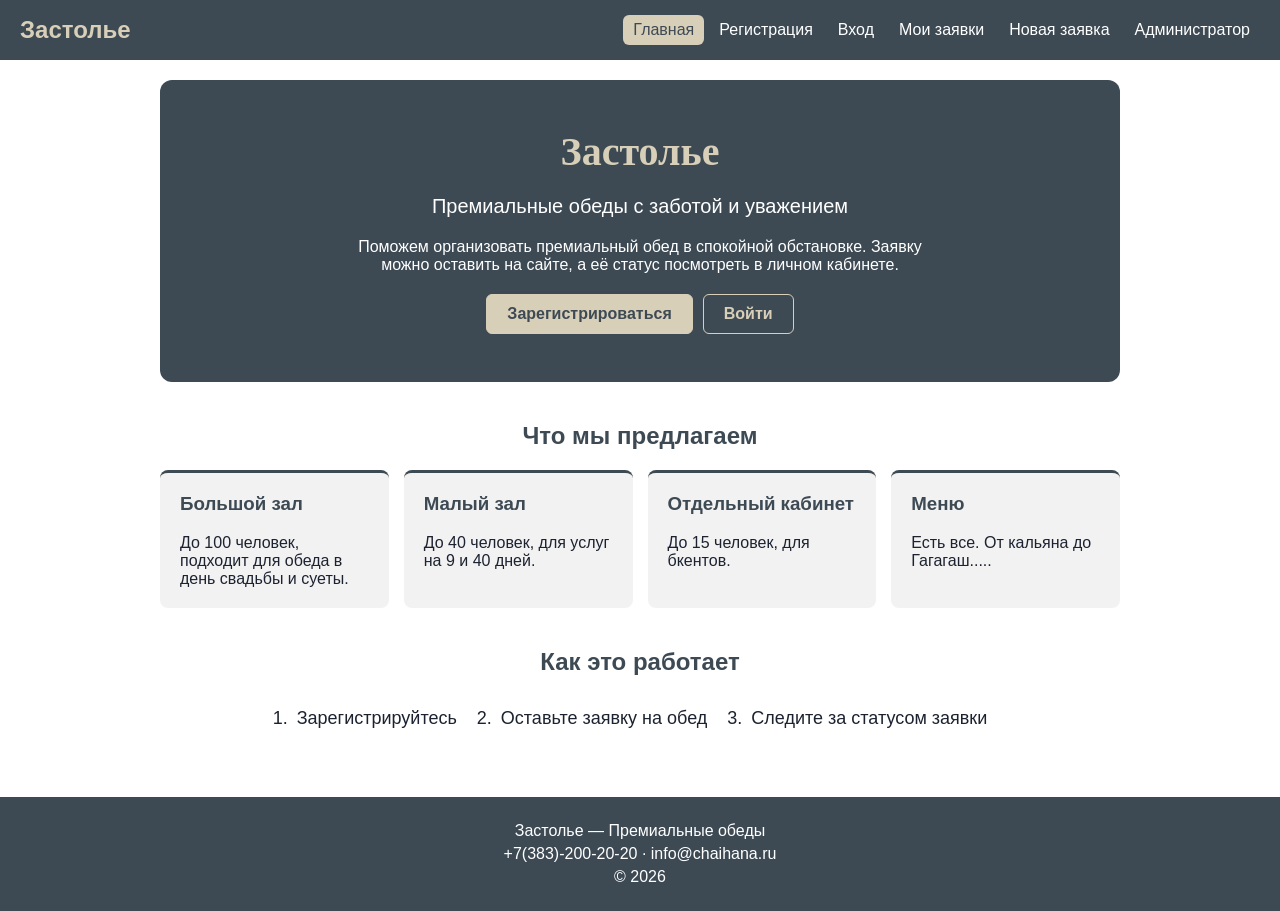
<file: index.html>
<!DOCTYPE html>
<html lang="ru">
<head>
  <meta charset="UTF-8">
  <meta name="viewport" content="width=device-width, initial-scale=1.0">
  <title>Главная | Застолье</title>
  <link rel="stylesheet" href="style.css">
</head>
<body class="page">
  <header class="header">
    <a class="header__logo" href="index.html">Застолье</a>
    <nav class="header__nav">
      <a class="header__link header__link--active" href="index.html">Главная</a>
      <a class="header__link" href="register.html">Регистрация</a>
      <a class="header__link" href="login.html">Вход</a>
      <a class="header__link" href="orders.html">Мои заявки</a>
      <a class="header__link" href="create.html">Новая заявка</a>
      <a class="header__link" href="admin.html">Администратор</a>
    </nav>
  </header>

  <main class="main">
    <section class="hero">
      <h1 class="hero__title">Застолье</h1>
      <p class="hero__slogan">Премиальные обеды с заботой и уважением</p>
      <p class="hero__text">Поможем организовать премиальный обед в спокойной обстановке. Заявку можно оставить на сайте, а её статус посмотреть в личном кабинете.</p>
      <div class="hero__buttons">
        <a class="button button--light" href="register.html">Зарегистрироваться</a>
        <a class="button button--outline" href="login.html">Войти</a>
      </div>
    </section>

    <section class="services">
      <h2 class="section-title">Что мы предлагаем</h2>
      <div class="services__list">
        <article class="card">
          <h3 class="card__title">Большой зал</h3>
          <p class="card__text">До 100 человек, подходит для обеда в день свадьбы и суеты.</p>
        </article>
        <article class="card">
          <h3 class="card__title">Малый зал</h3>
          <p class="card__text">До 40 человек, для услуг на 9 и 40 дней.</p>
        </article>
        <article class="card">
          <h3 class="card__title">Отдельный кабинет</h3>
          <p class="card__text">До 15 человек, для бкентов.</p>
        </article>
        <article class="card">
          <h3 class="card__title">Меню</h3>
          <p class="card__text">Есть все. От кальяна до Гагагаш.....</p>
        </article>
      </div>
    </section>

    <section class="steps">
      <h2 class="section-title">Как это работает</h2>
      <ol class="steps__list">
        <li class="steps__item">Зарегистрируйтесь</li>
        <li class="steps__item">Оставьте заявку на обед</li>
        <li class="steps__item">Следите за статусом заявки</li>
      </ol>
    </section>
  </main>

  <footer class="footer">
    <p class="footer__text">Застолье — Премиальные обеды</p>
    <p class="footer__text">+7(383)-200-20-20 · info@chaihana.ru</p>
    <p class="footer__text">© 2026</p>
  </footer>
</body>
</html>
</file>
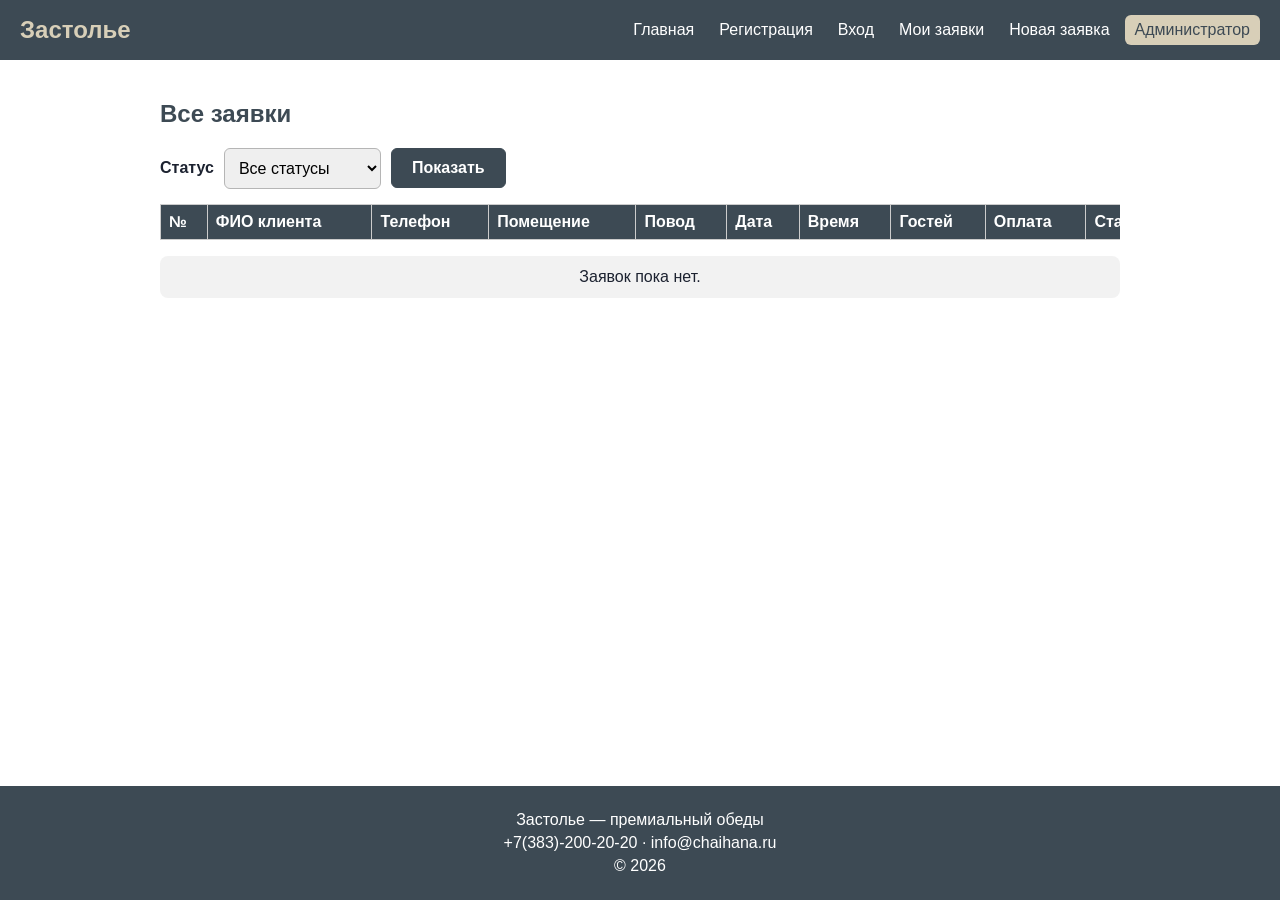
<file: admin.html>
<!DOCTYPE html>
<html lang="ru">
<head>
  <meta charset="UTF-8">
  <meta name="viewport" content="width=device-width, initial-scale=1.0">
  <title>Панель администратора | Застолье</title>
  <link rel="stylesheet" href="style.css">
</head>
<body class="page">
  <header class="header">
    <a class="header__logo" href="index.html">Застолье</a>
    <nav class="header__nav">
      <a class="header__link" href="index.html">Главная</a>
      <a class="header__link" href="register.html">Регистрация</a>
      <a class="header__link" href="login.html">Вход</a>
      <a class="header__link" href="orders.html">Мои заявки</a>
      <a class="header__link" href="create.html">Новая заявка</a>
      <a class="header__link header__link--active" href="admin.html">Администратор</a>
    </nav>
  </header>

  <main class="main">
    <section class="admin">
      <h1 class="admin__title">Все заявки</h1>
      <form class="form filter" id="filter-form" method="post" action="">
        <label class="form__label" for="filter">Статус</label>
        <select class="form__input filter__select" id="filter" name="filter">
          <option value="all">Все статусы</option>
          <option value="new">Новая</option>
          <option value="work">Обед назначен</option>
          <option value="done">Обед проведён</option>
          <option value="cancel">Отменена</option>
        </select>
        <button class="button" type="submit">Показать</button>
      </form>
      <div class="admin__scroll">
        <table class="table">
          <thead>
            <tr>
              <th class="table__head">№</th>
              <th class="table__head">ФИО клиента</th>
              <th class="table__head">Телефон</th>
              <th class="table__head">Помещение</th>
              <th class="table__head">Повод</th>
              <th class="table__head">Дата</th>
              <th class="table__head">Время</th>
              <th class="table__head">Гостей</th>
              <th class="table__head">Оплата</th>
              <th class="table__head">Статус</th>
              <th class="table__head">Смена статуса</th>
            </tr>
          </thead>
          <tbody id="admin-table"></tbody>
        </table>
      </div>
      <p class="message" id="admin-empty">Заявок пока нет.</p>
    </section>
  </main>

  <footer class="footer">
    <p class="footer__text">Застолье — премиальный обеды</p>
    <p class="footer__text">+7(383)-200-20-20 · info@сhaihana.ru</p>
    <p class="footer__text">© 2026</p>
  </footer>
  <script src="script.js"></script>
</body>
</html>
</file>
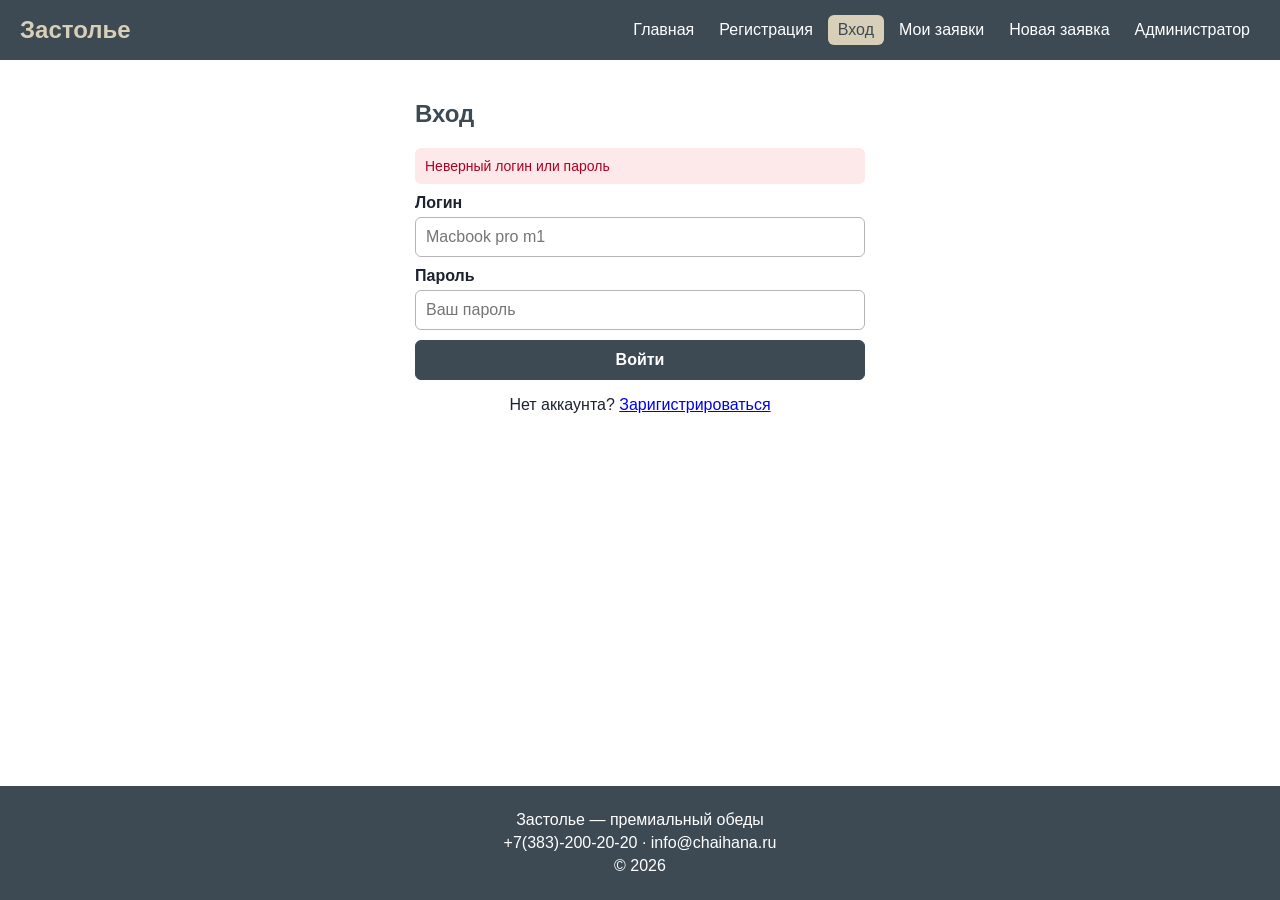
<file: login.html>
<!DOCTYPE html>
<html lang="ru">
<head>
  <meta charset="UTF-8">
  <meta name="viewport" content="width=device-width, initial-scale=1.0">
  <title>Вход | Застолье</title>
  <link rel="stylesheet" href="style.css">
</head>
<body class="page">
  <header class="header">
    <a class="header__logo" href="index.html">Застолье</a>
    <nav class="header__nav">
      <a class="header__link" href="index.html">Главная</a>
      <a class="header__link" href="register.html">Регистрация</a>
      <a class="header__link header__link--active" href="login.html">Вход</a>
      <a class="header__link" href="orders.html">Мои заявки</a>
      <a class="header__link" href="create.html">Новая заявка</a>
      <a class="header__link" href="admin.html">Администратор</a>
    </nav>
  </header>

  <main class="main">
    <section class="auth">
      <h1 class="auth__title">Вход</h1>
      <form class="form" method="post" action="">
        <p class="form__error form__error--box">Неверный логин или пароль</p>
        <div class="form__group">
          <label class="form__label" for="login">Логин</label>
          <input class="form__input" type="text" id="login" name="login" placeholder="Macbook pro m1" required>
        </div>
        <div class="form__group">
          <label class="form__label" for="password">Пароль</label>
          <input class="form__input" type="password" id="password" name="password" placeholder="Ваш пароль" required>
        </div>
        <button class="button form__submit" type="submit">Войти</button>
      </form>
      <p class="auth__link">Нет аккаунта? <a href="register.html">Заригистрироваться</a></p>
    </section>
  </main>

  <footer class="footer">
    <p class="footer__text">Застолье — премиальный обеды</p>
    <p class="footer__text">+7(383)-200-20-20 · info@chaihana.ru</p>
    <p class="footer__text">© 2026</p>
  </footer>
</body>
</html>
</file>
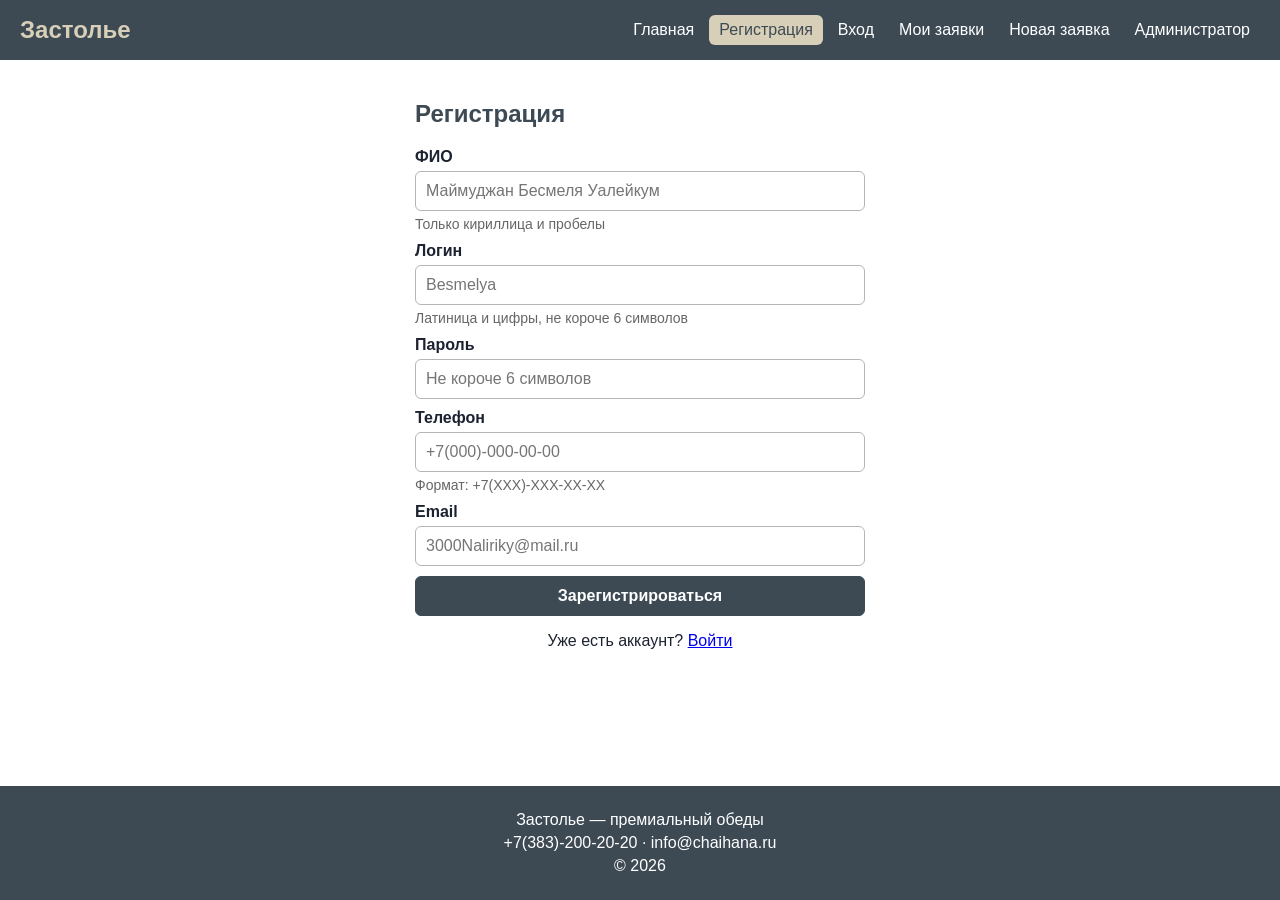
<file: register.html>
<!DOCTYPE html>
<html lang="ru">
<head>
  <meta charset="UTF-8">
  <meta name="viewport" content="width=device-width, initial-scale=1.0">
  <title>Регистрация | Застолье</title>
  <link rel="stylesheet" href="style.css">
</head>
<body class="page">
  <header class="header">
    <a class="header__logo" href="index.html">Застолье</a>
    <nav class="header__nav">
      <a class="header__link" href="index.html">Главная</a>
      <a class="header__link header__link--active" href="register.html">Регистрация</a>
      <a class="header__link" href="login.html">Вход</a>
      <a class="header__link" href="orders.html">Мои заявки</a>
      <a class="header__link" href="create.html">Новая заявка</a>
      <a class="header__link" href="admin.html">Администратор</a>
    </nav>
  </header>

  <main class="main">
    <section class="auth">
      <h1 class="auth__title">Регистрация</h1>
      <form class="form" method="post" action="">
        <div class="form__group">
          <label class="form__label" for="fio">ФИО</label>
          <input class="form__input" type="text" id="fio" name="fio" placeholder="Маймуджан Бесмеля Уалейкум" required>
        <p class="form__hint">Только кириллица и пробелы</p>
        </div>
        <div class="form__group">
          <label class="form__label" for="login">Логин</label>
          <input class="form__input" type="text" id="login" name="login" placeholder="Besmelya" minlength="6" required>
        <p class="form__hint">Латиница и цифры, не короче 6 символов</p>
        </div>
        <div class="form__group">
          <label class="form__label" for="password">Пароль</label>
          <input class="form__input" type="password" id="password" name="password" placeholder="Не короче 6 символов" minlength="6" required>
        </div>
        <div class="form__group">
          <label class="form__label" for="phone">Телефон</label>
          <input class="form__input" type="tel" id="phone" name="phone" placeholder="+7(000)-000-00-00" required>
        <p class="form__hint">Формат: +7(XXX)-XXX-XX-XX</p>
        </div>
        <div class="form__group">
          <label class="form__label" for="email">Email</label>
          <input class="form__input" type="email" id="email" name="email" placeholder="3000Naliriky@mail.ru" required>
        </div>
        <button class="button form__submit" type="submit">Зарегистрироваться</button>
      </form>
      <p class="auth__link">Уже есть аккаунт? <a href="login.html">Войти</a></p>
    </section>
  </main>

  <footer class="footer">
    <p class="footer__text">Застолье — премиальный обеды</p>
    <p class="footer__text">+7(383)-200-20-20 · info@chaihana.ru</p>
    <p class="footer__text">© 2026</p>
  </footer>
</body>
</html>
</file>
<file: style.css>
:root {
  --color-main: #3d4a54;
  --color-accent: #d8cfb8;
  --color-text: #1c2230;
  --color-bg: #ffffff;
  --color-gray: #f2f2f2;
  --color-error: #b00020;
}
* {
  box-sizing: border-box;
}

.page {
  display: flex;
  flex-direction: column;
  min-height: 100vh;
  margin: 0;
  font-family: Arial, sans-serif;
  color: var(--color-text);
  background-color: var(--color-bg);
}

.main {
  flex: 1;
  width: 100%;
  max-width: 62.5rem;
  margin: 0 auto;
  padding: 1.25rem;
}

.section-title {
  margin: 2.5rem 0 1.25rem;
  text-align: center;
  color: var(--color-main);
}

.message {
  padding: 0.75rem;
  text-align: center;
  background-color: var(--color-gray);
  border-radius: 0.5rem;
}
.header {
  display: flex;
  flex-wrap: wrap;
  align-items: center;
  justify-content: space-between;
  gap: 0.625rem;
  padding: 0.9375rem 1.25rem;
  background-color: var(--color-main);
}

.header__logo {
  font-size: 1.5rem;
  font-weight: bold;
  color: var(--color-accent);
  text-decoration: none;
}

.header__nav {
  display: flex;
  flex-wrap: wrap;
  gap: 0.3125rem;
}

.header__link {
  color: #ffffff;
  text-decoration: none;
}

.header__link {
  padding: 0.375rem 0.625rem;
}

.header__link--active {
  color: var(--color-main);
  background-color: var(--color-accent);
  border-radius: 0.375rem;
}
.footer {
  margin-top: 1.25rem;
  padding: 1.25rem;
  text-align: center;
  color: #ffffff;
  background-color: var(--color-main);
}

.footer__text {
  margin: 0.3125rem 0;
}
.button {
  display: inline-block;
  padding: 0.625rem 1.25rem;
  font-size: 1rem;
  font-weight: bold;
  border-radius: 0.375rem;
  color: #ffffff;
  text-decoration: none;
  background-color: var(--color-main);
  border: 1px solid var(--color-main);
  cursor: pointer;
}

.button--light {
  color: var(--color-main);
  background-color: var(--color-accent);
  border-color: var(--color-accent);
}

.button--outline {
  color: var(--color-accent);
  background-color: transparent;
  border-color: var(--color-accent);
}
.form {
  display: flex;
  flex-direction: column;
  gap: 0.625rem;
}

.form__group {
  display: flex;
  flex-direction: column;
  gap: 0.3125rem;
}

.form__fieldset {
  margin: 0;
  padding: 0;
  border: none;
}

.form__label {
  padding: 0;
  font-weight: bold;
}

.form__input {
  width: 100%;
  padding: 0.625rem;
  font-size: 1rem;
  border: 1px solid #b5b5b5;
  border-radius: 0.375rem;
}

.form__input--invalid {
  border-color: var(--color-error);
}

.form__option {
  display: flex;
  align-items: center;
  gap: 0.3125rem;
}

.form__hint {
  margin: 0;
  font-size: 0.875rem;
  color: #666666;
}

.form__error {
  margin: 0;
  font-size: 0.875rem;
  color: var(--color-error);
}

.form__error--box {
  padding: 0.625rem;
  background-color: #fde8ea;
  border-radius: 0.375rem;
}
.status {
  display: inline-block;
  padding: 0.25rem 0.75rem;
  font-size: 0.875rem;
  font-weight: bold;
  color: #ffffff;
  border-radius: 1rem;
}

.status--new {
  background-color: #2563eb;
}

.status--work {
  color: #000000;
  background-color: #f2c94c;
}

.status--done {
  background-color: #27ae60;
}

.status--cancel {
  background-color: #828282;
}
.hero {
  padding: 3rem 1.25rem;
  text-align: center;
  color: #ffffff;
  background-color: var(--color-main);
  border-radius: 0.75rem;
}

.hero__title {
  margin: 0;
  font-family: Georgia, serif;
  font-size: 2.5rem;
  color: var(--color-accent);
}

.hero__slogan {
  font-size: 1.25rem;
}

.hero__text {
  max-width: 37.5rem;
  margin: 0 auto 1.25rem;
}

.hero__buttons {
  display: flex;
  flex-wrap: wrap;
  justify-content: center;
  gap: 0.625rem;
}

.services__list {
  display: grid;
  grid-template-columns: repeat(auto-fit, minmax(13.75rem, 1fr));
  gap: 0.9375rem;
}

.card {
  padding: 1.25rem;
  background-color: var(--color-gray);
  border-top: 3px solid var(--color-main);
  border-radius: 0.5rem;
}

.card__title {
  margin-top: 0;
  color: var(--color-main);
}

.card__text {
  margin-bottom: 0;
}

.steps__list {
  display: flex;
  flex-wrap: wrap;
  justify-content: center;
  gap: 1.25rem;
  padding-left: 1.25rem;
}

.steps__item {
  padding: 0.75rem 1.25rem 0.75rem 0.25rem;
  font-size: 1.125rem;
}
.auth {
  max-width: 28.125rem;
  margin: 0 auto;
}

.auth__title {
  color: var(--color-main);
}

.auth__link {
  text-align: center;
}
.orders__head {
  display: flex;
  flex-wrap: wrap;
  align-items: center;
  justify-content: space-between;
  gap: 0.625rem;
}

.orders__list {
  display: grid;
  grid-template-columns: repeat(auto-fit, minmax(15.625rem, 1fr));
  gap: 0.9375rem;
}

.order {
  padding: 1.25rem;
  background-color: var(--color-gray);
  border-radius: 0.5rem;
}

.order__number {
  margin-top: 0;
  font-size: 1.25rem;
  color: var(--color-main);
}

.order__row {
  margin: 0.3125rem 0;
}

.order__label {
  color: #666666;
}

.order__reason {
  font-size: 0.875rem;
  color: var(--color-error);
}

.order__review {
  font-style: italic;
}

.review {
  margin-top: 0.625rem;
}

.review__text {
  min-height: 5rem;
}
.admin__title,
.orders__title {
  color: var(--color-main);
}

.filter {
  flex-direction: row;
  flex-wrap: wrap;
  align-items: center;
  margin-bottom: 0.9375rem;
}

.filter__select {
  width: auto;
}

.admin__scroll {
  overflow-x: auto;
  margin-bottom: 0.9375rem;
}

.table {
  width: 100%;
  min-width: 75rem;
  border-collapse: collapse;
}

.table__head,
.table__cell {
  padding: 0.5rem;
  text-align: left;
  vertical-align: top;
  border: 1px solid #cccccc;
}

.table__head {
  color: #ffffff;
  background-color: var(--color-main);
}

.change {
  min-width: 11.25rem;
}
@media (max-width: 37.5rem) {
  .header {
    flex-direction: column;
  }

  .header__nav {
    flex-direction: column;
    align-items: center;
  }

  .steps__list {
    flex-direction: column;
    align-items: flex-start;
  }
}
</file>
